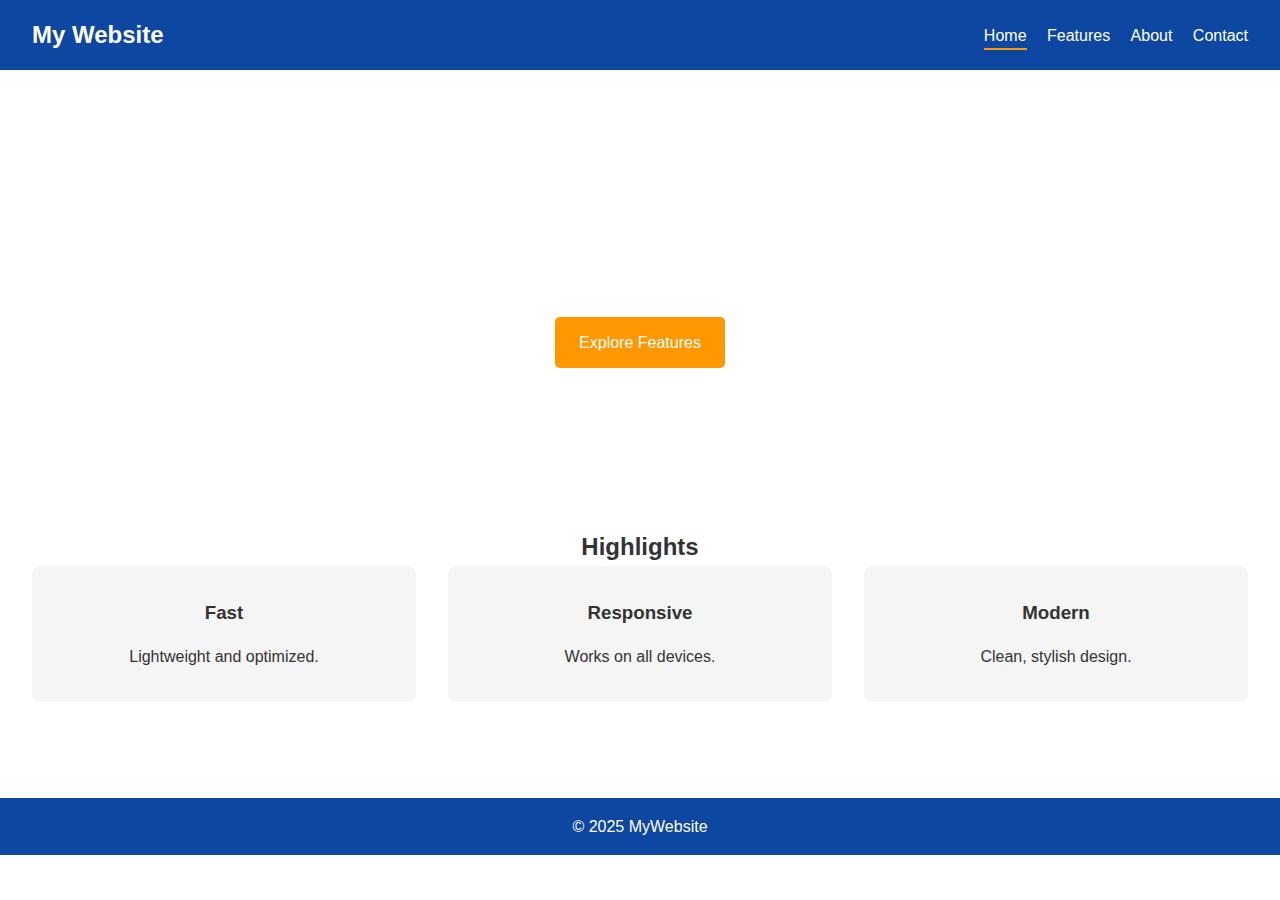
<file: index.html>
<!DOCTYPE html>
<html lang="en">
<head>
  <meta charset="UTF-8">
  <meta name="viewport" content="width=device-width, initial-scale=1.0">
  <title>Home | MyWebsite</title>
  <link rel="stylesheet" href="style.css">
</head>
<body>
  <header>
    <nav>
      <h2>My Website</h2>
      <div>
        <a href="index.html" class="active">Home</a>
        <a href="features.html">Features</a>
        <a href="about.html">About</a>
        <a href="contact.html">Contact</a>
      </div>
    </nav>
  </header>

  <section class="hero">
    <h1>Welcome to My Website</h1>
    <p>A modern responsive website template built with HTML & CSS.</p>
    <a href="features.html" class="btn">Explore Features</a>
  </section>

  <section>
    <h2 class="center">Highlights</h2>
    <div class="features">
      <div class="feature"><h3>Fast</h3><p>Lightweight and optimized.</p></div>
      <div class="feature"><h3>Responsive</h3><p>Works on all devices.</p></div>
      <div class="feature"><h3>Modern</h3><p>Clean, stylish design.</p></div>
    </div>
  </section>

  <footer>
    <p>&copy; 2025 MyWebsite</p>
  </footer>
</body>
</html>
</file>
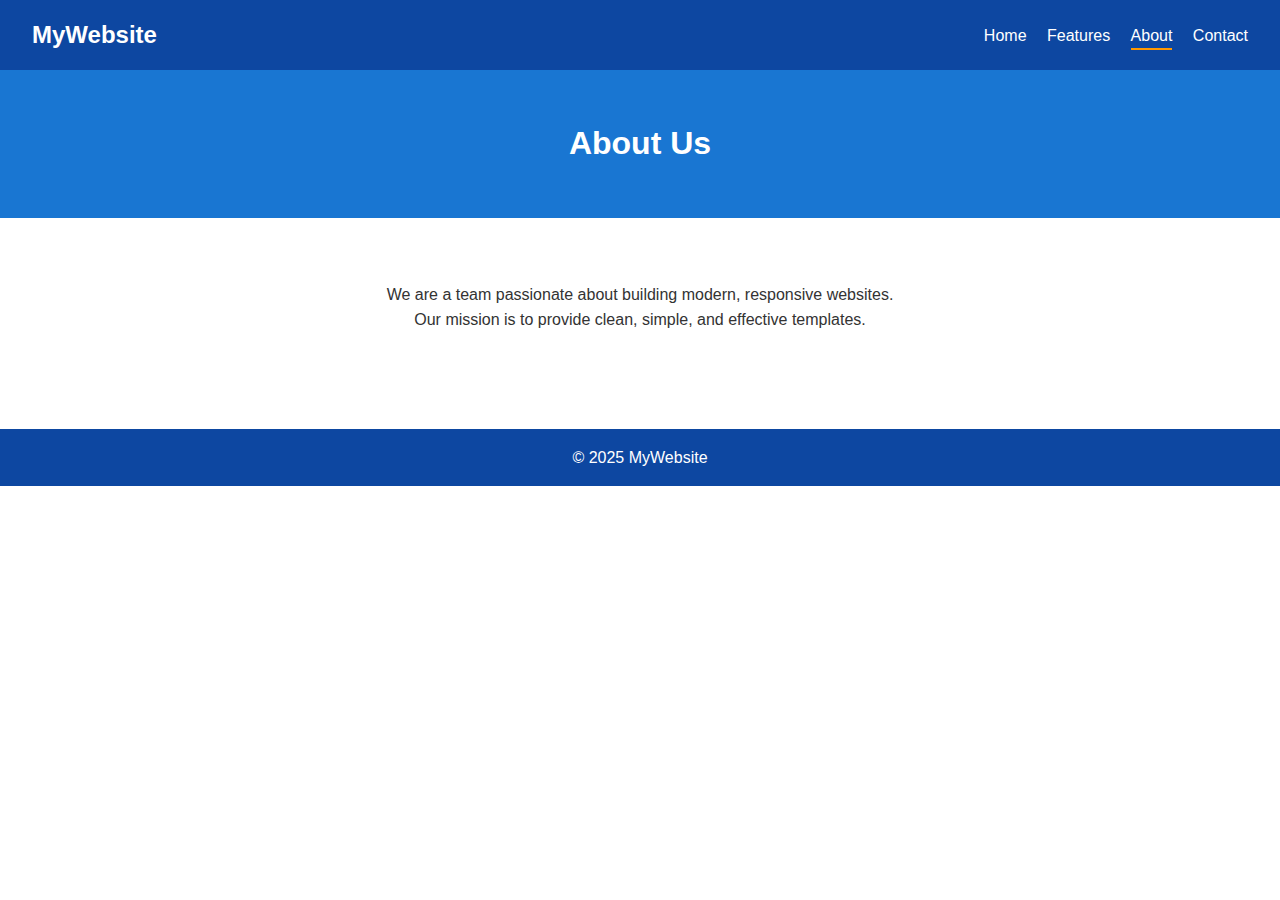
<file: about.html>
<!DOCTYPE html>
<html lang="en">
<head>
  <meta charset="UTF-8">
  <meta name="viewport" content="width=device-width, initial-scale=1.0">
  <title>About | MyWebsite</title>
  <link rel="stylesheet" href="style.css">
</head>
<body>
  <header>
    <nav>
      <h2>MyWebsite</h2>
      <div>
        <a href="index.html">Home</a>
        <a href="features.html">Features</a>
        <a href="about.html" class="active">About</a>
        <a href="contact.html">Contact</a>
      </div>
    </nav>
  </header>

  <section class="page-banner">
    <h1>About Us</h1>
  </section>

  <section class="content">
    <p>We are a team passionate about building modern, responsive websites.</p>
    <p>Our mission is to provide clean, simple, and effective templates.</p>
  </section>

  <footer>
    <p>&copy; 2025 MyWebsite</p>
  </footer>
</body>
</html>
</file>
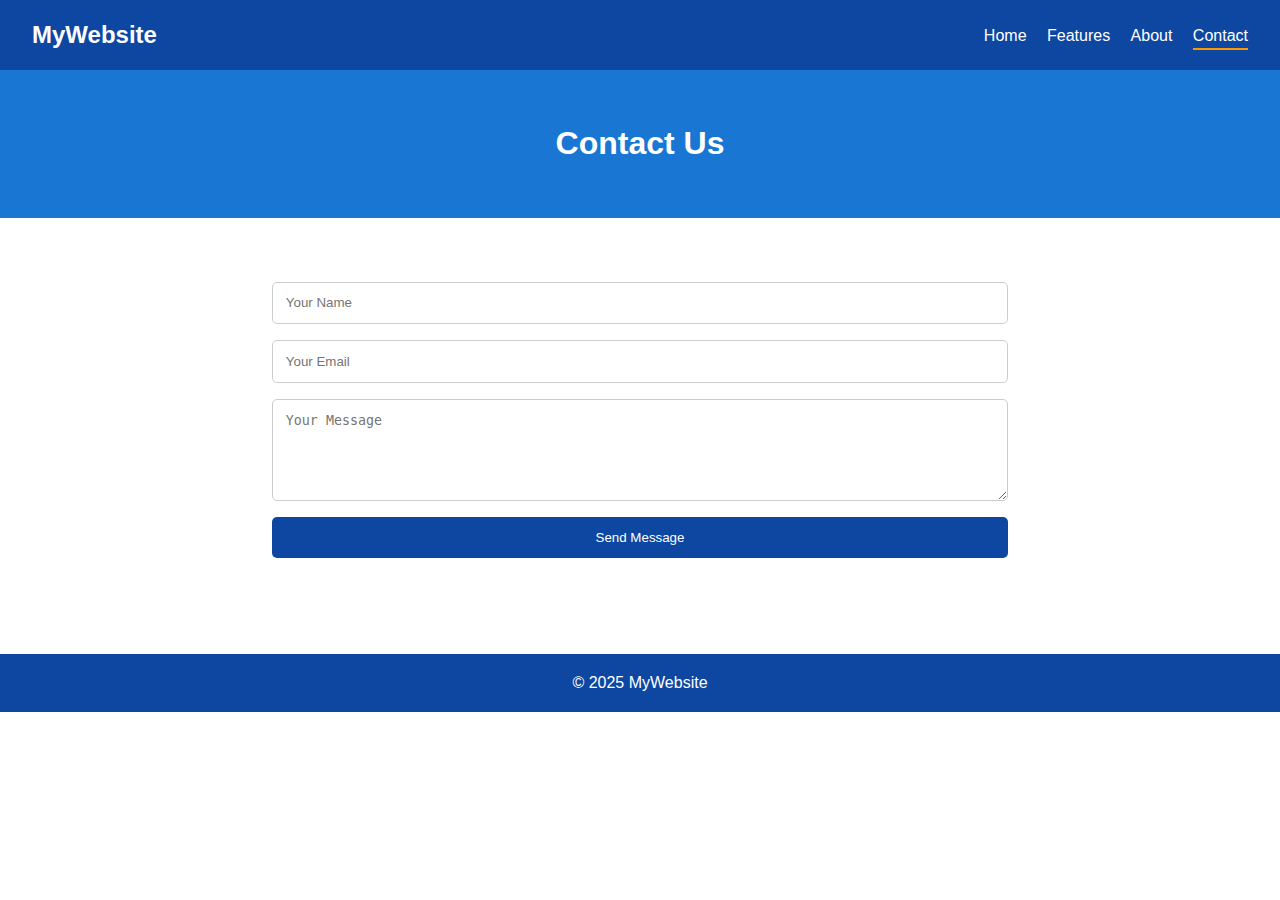
<file: contact.html>
<!DOCTYPE html>
<html lang="en">
<head>
  <meta charset="UTF-8">
  <meta name="viewport" content="width=device-width, initial-scale=1.0">
  <title>Contact | MyWebsite</title>
  <link rel="stylesheet" href="style.css">
</head>
<body>
  <header>
    <nav>
      <h2>MyWebsite</h2>
      <div>
        <a href="index.html">Home</a>
        <a href="features.html">Features</a>
        <a href="about.html">About</a>
        <a href="contact.html" class="active">Contact</a>
      </div>
    </nav>
  </header>

  <section class="page-banner">
    <h1>Contact Us</h1>
  </section>

  <section class="content">
    <form class="contact-form">
      <input type="text" placeholder="Your Name" required>
      <input type="email" placeholder="Your Email" required>
      <textarea placeholder="Your Message" rows="5" required></textarea>
      <button type="submit">Send Message</button>
    </form>
  </section>

  <footer>
    <p>&copy; 2025 MyWebsite</p>
  </footer>
</body>
</html>
</file>
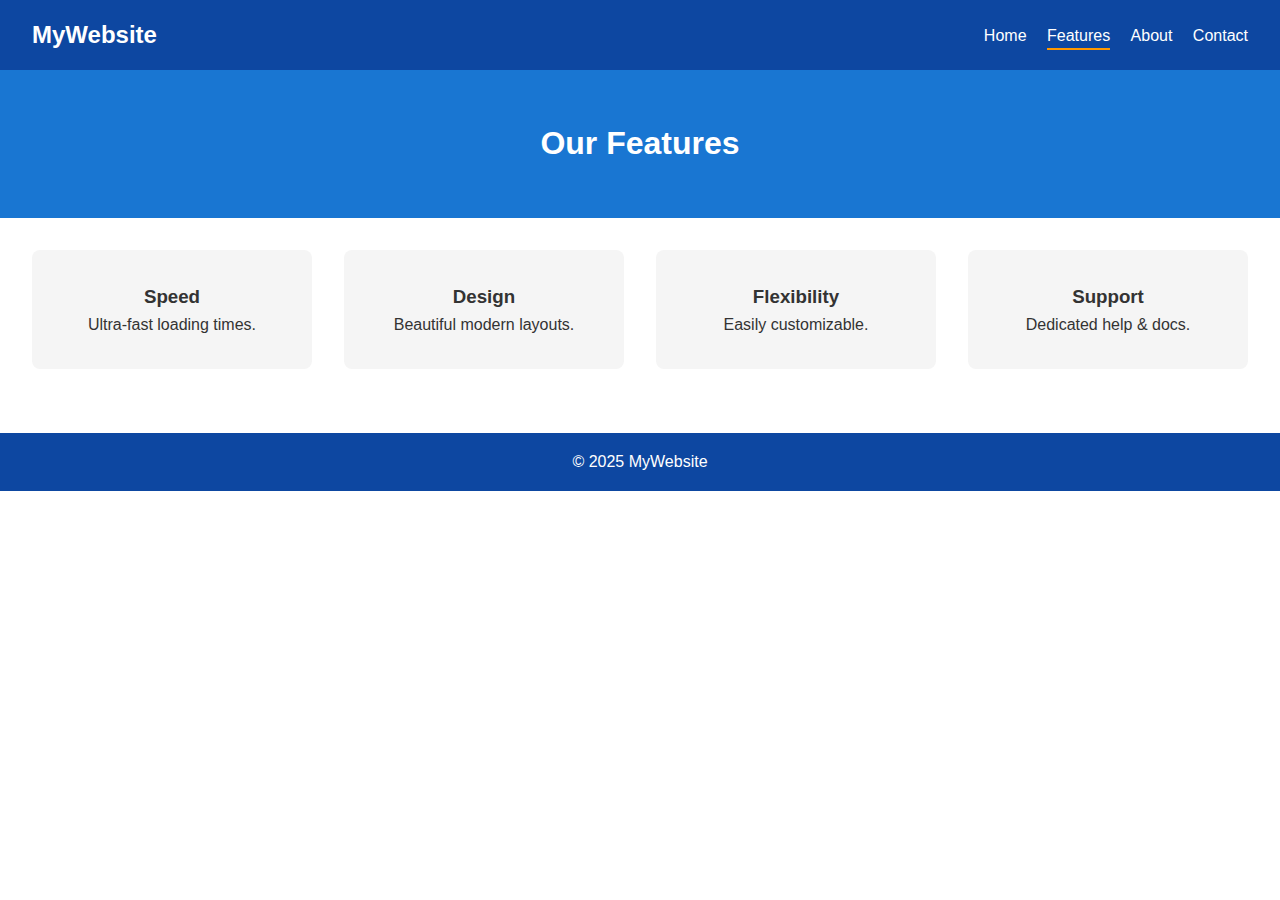
<file: features.html>
<!DOCTYPE html>
<html lang="en">
<head>
  <meta charset="UTF-8">
  <meta name="viewport" content="width=device-width, initial-scale=1.0">
  <title>Features | MyWebsite</title>
  <link rel="stylesheet" href="style.css">
</head>
<body>
  <header>
    <nav>
      <h2>MyWebsite</h2>
      <div>
        <a href="index.html">Home</a>
        <a href="features.html" class="active">Features</a>
        <a href="about.html">About</a>
        <a href="contact.html">Contact</a>
      </div>
    </nav>
  </header>

  <section class="page-banner">
    <h1>Our Features</h1>
  </section>

  <section class="features-grid">
    <div class="feature-card"><h3>Speed</h3><p>Ultra-fast loading times.</p></div>
    <div class="feature-card"><h3>Design</h3><p>Beautiful modern layouts.</p></div>
    <div class="feature-card"><h3>Flexibility</h3><p>Easily customizable.</p></div>
    <div class="feature-card"><h3>Support</h3><p>Dedicated help & docs.</p></div>
  </section>

  <footer>
    <p>&copy; 2025 MyWebsite</p>
  </footer>
</body>
</html>
</file>
<file: style.css>
* {margin: 0; padding: 0; box-sizing: border-box;}
body {font-family: Arial, sans-serif; color: #333; line-height: 1.6;}
a {transition: all 0.3s ease;}

/* Header */
header {background: #0d47a1; color: #fff; padding: 1rem 2rem; position: sticky; top: 0; z-index: 1000;}
header nav {display: flex; justify-content: space-between; align-items: center;}
header nav a {color: #fff; margin-left: 1rem; text-decoration: none; padding: 0.3rem 0;}
header nav a:hover {color: #ff9800;}
header nav a.active {border-bottom: 2px solid #ff9800;}

/* Hero */
.hero {
  background: url('https://via.placeholder.com/1600x600') no-repeat center/cover;
  color: white; text-align: center; padding: 6rem 2rem;
  animation: fadeIn 1.5s ease-in-out;
}
.hero h1 {font-size: 3rem; margin-bottom: 1rem; animation: slideDown 1.5s ease;}
.hero p {margin-bottom: 2rem; animation: slideUp 1.5s ease;}
.btn {
  background: #ff9800; color: #fff; padding: 0.8rem 1.5rem;
  text-decoration: none; border-radius: 5px; display: inline-block;
  transition: transform 0.3s ease, background 0.3s ease;
}
.btn:hover {background: #e68900; transform: scale(1.05);}

/* Sections */
section {padding: 4rem 2rem;}
.center {text-align: center;}

/* Features */
.features {display: flex; gap: 2rem; justify-content: center;}
.feature {
  flex: 1; background: #f5f5f5; padding: 2rem; border-radius: 8px; text-align: center;
  transition: transform 0.3s ease, box-shadow 0.3s ease;
}
.feature:hover {transform: translateY(-8px); box-shadow: 0 8px 20px rgba(0,0,0,0.2);}
.feature h3 {margin-bottom: 1rem;}

/* Page banners */
.page-banner {background: #1976d2; color: #fff; padding: 3rem; text-align: center; animation: fadeIn 1.2s ease-in;}

/* Features grid */
.features-grid {
  display: grid; grid-template-columns: repeat(auto-fit,minmax(200px,1fr));
  gap: 2rem; padding: 2rem;
}
.feature-card {
  background: #f5f5f5; padding: 2rem; border-radius: 8px; text-align: center;
  transition: transform 0.3s ease, box-shadow 0.3s ease;
}
.feature-card:hover {transform: scale(1.05); box-shadow: 0 6px 15px rgba(0,0,0,0.2);}

/* Contact form */
.content {max-width: 800px; margin: auto; text-align: center;}
.contact-form {display: flex; flex-direction: column; gap: 1rem; animation: fadeIn 1.5s ease;}
.contact-form input, .contact-form textarea {
  padding: 0.8rem; border: 1px solid #ccc; border-radius: 5px; transition: border 0.3s ease, box-shadow 0.3s ease;
}
.contact-form input:focus, .contact-form textarea:focus {
  border: 1px solid #0d47a1; box-shadow: 0 0 8px rgba(13,71,161,0.3);
}
.contact-form button {
  background: #0d47a1; color: #fff; padding: 0.8rem; border: none; border-radius: 5px;
  cursor: pointer; transition: transform 0.3s ease, background 0.3s ease;
}
.contact-form button:hover {background: #08306b; transform: translateY(-3px);}

/* Footer */
footer {background: #0d47a1; color: #fff; text-align: center; padding: 1rem; margin-top: 2rem;}

/* Animations */
@keyframes fadeIn {
  from {opacity: 0;}
  to {opacity: 1;}
}
@keyframes slideDown {
  from {transform: translateY(-50px); opacity: 0;}
  to {transform: translateY(0); opacity: 1;}
}
@keyframes slideUp {
  from {transform: translateY(50px); opacity: 0;}
  to {transform: translateY(0); opacity: 1;}
}

/* Responsive */
@media(max-width:768px){
  .features{flex-direction:column;}
}
</file>
